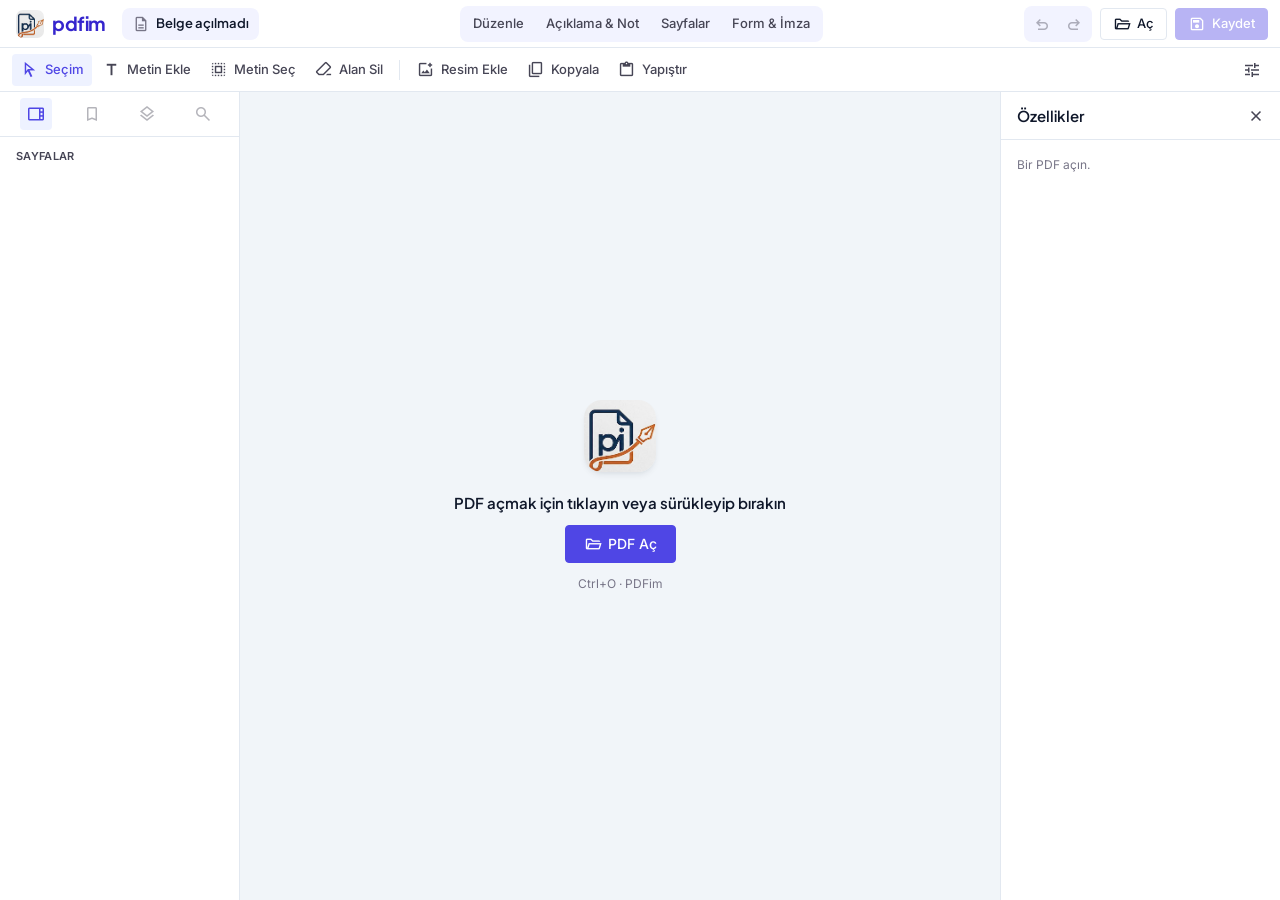
<file: ui/index.html>
<!DOCTYPE html>
<html lang="tr">
<head>
  <meta charset="utf-8">
  <title>PDFim</title>
  <link rel="stylesheet" href="css/tokens.css">
  <link rel="stylesheet" href="css/app.css">
</head>
<body>

<!-- Üst çubuk -->
<header id="topbar">
  <div class="brand">
    <img id="app-logo" src="img/logo.png" alt="">
    <span class="wordmark">pdfim</span>
  </div>
  <div class="doc-chip">
    <span class="ms">description</span>
    <span id="doc-title">Belge açılmadı</span>
  </div>

  <nav id="mode-tabs" aria-label="Çalışma modu">
    <button type="button" data-mode="duzenle">Düzenle</button>
    <button type="button" data-mode="aciklama">Açıklama &amp; Not</button>
    <button type="button" data-mode="sayfalar">Sayfalar</button>
    <button type="button" data-mode="form">Form &amp; İmza</button>
  </nav>

  <div class="topbar-actions">
    <div class="btn-group">
      <button type="button" id="btn-undo" class="icon-btn" title="Geri al (Ctrl+Z)" disabled><span class="ms">undo</span></button>
      <button type="button" id="btn-redo" class="icon-btn" title="Yinele (Ctrl+Y)" disabled><span class="ms">redo</span></button>
    </div>
    <button type="button" id="btn-open" class="btn" title="Aç (Ctrl+O)"><span class="ms">folder_open</span><span class="label">Aç</span></button>
    <button type="button" id="btn-save" class="btn btn-primary" title="Kaydet (Ctrl+S) · Farklı kaydet (Ctrl+Shift+S)" disabled><span class="ms">save</span><span class="label">Kaydet</span></button>
  </div>
</header>

<!-- Araç şeridi -->
<div id="tool-strip" role="toolbar" aria-label="Araçlar">
  <button type="button" class="tool-btn" data-tool="secim" title="Seçim (Ctrl+1) — tıkla: seç, sürükle: taşı, çift tık: düzenle"><span class="ms">arrow_selector_tool</span><span class="label">Seçim</span></button>
  <button type="button" class="tool-btn" data-tool="metin" title="Metin Ekle (Ctrl+2)"><span class="ms">title</span><span class="label">Metin Ekle</span></button>
  <button type="button" class="tool-btn" data-tool="metin-sec" title="Metin Seç (Ctrl+3) — alan sürükle, kopyalanır"><span class="ms">select_all</span><span class="label">Metin Seç</span></button>
  <button type="button" class="tool-btn tool-danger" data-tool="alan-sil" title="Alan Sil (Ctrl+4) — alanın üzeri beyazla kapatılır"><span class="ms">ink_eraser</span><span class="label">Alan Sil</span></button>
  <span class="strip-sep"></span>
  <button type="button" class="tool-btn" data-action="add-image" title="Resim Ekle (Ctrl+I)"><span class="ms">add_photo_alternate</span><span class="label">Resim Ekle</span></button>
  <button type="button" class="tool-btn" data-action="copy" title="Kopyala (Ctrl+C)"><span class="ms">content_copy</span><span class="label">Kopyala</span></button>
  <button type="button" class="tool-btn" data-action="paste" title="Yapıştır (Ctrl+V) — ya da sayfada sağ tık → Buraya yapıştır"><span class="ms">content_paste</span><span class="label">Yapıştır</span></button>
  <span class="strip-spacer"></span>
  <span id="page-counter"></span>
  <button type="button" id="btn-inspector" class="icon-btn" title="Özellikler panelini aç / kapat"><span class="ms">tune</span></button>
</div>

<!-- Açıklama & Not modu şeridi (annot.js) -->
<div id="annot-strip" role="toolbar" aria-label="Açıklama araçları">
  <button type="button" class="tool-btn" data-atool="secim" title="Seç: açıklamaya tıkla, taşı, sil"><span class="ms">arrow_selector_tool</span><span class="label">Seç</span></button>
  <span class="strip-sep"></span>
  <button type="button" class="tool-btn" data-atool="highlight" title="Vurgula: metnin üstünden sürükle"><span class="ms">ink_highlighter</span><span class="label">Vurgula</span></button>
  <button type="button" class="tool-btn" data-atool="underline" title="Altını çiz"><span class="ms">format_underlined</span><span class="label">Altı Çizili</span></button>
  <button type="button" class="tool-btn" data-atool="strikeout" title="Üstünü çiz"><span class="ms">strikethrough_s</span><span class="label">Üstü Çizili</span></button>
  <button type="button" class="tool-btn" data-atool="note" title="Not: tıklanan yere"><span class="ms">sticky_note_2</span><span class="label">Not</span></button>
  <span class="strip-sep"></span>
  <button type="button" class="tool-btn" data-atool="rect" title="Dikdörtgen"><span class="ms">rectangle</span><span class="label">Dikdörtgen</span></button>
  <button type="button" class="tool-btn" data-atool="ellipse" title="Elips"><span class="ms">circle</span><span class="label">Elips</span></button>
  <button type="button" class="tool-btn" data-atool="line" title="Çizgi"><span class="ms">horizontal_rule</span><span class="label">Çizgi</span></button>
  <button type="button" class="tool-btn" data-atool="arrow" title="Ok"><span class="ms">arrow_right_alt</span><span class="label">Ok</span></button>
  <button type="button" class="tool-btn" data-atool="ink" title="Serbest çizim"><span class="ms">draw</span><span class="label">Serbest</span></button>
  <span class="strip-sep"></span>
  <div id="annot-colors" role="group" aria-label="Renk"></div>
  <select id="annot-width" class="fmt-input" title="Çizgi kalınlığı">
    <option value="1">1 pt</option><option value="2" selected>2 pt</option><option value="3">3 pt</option><option value="5">5 pt</option>
  </select>
</div>

<!-- Form & İmza modu şeridi (form.js) -->
<div id="form-strip" role="toolbar" aria-label="Form ve imza">
  <button type="button" class="tool-btn tool-accent" data-fact="signature" title="Çizerek, yazarak ya da resimden imza ekle"><span class="ms">signature</span><span class="label">İmza Ekle</span></button>
  <button type="button" class="tool-btn" data-fact="date" title="Bugünün tarihini tıklanan yere yaz"><span class="ms">calendar_today</span><span class="label">Tarih</span></button>
  <span class="strip-sep"></span>
  <button type="button" class="tool-btn" data-fact="flatten" title="Form alanlarını sayfanın kalıcı parçası yap"><span class="ms">layers_clear</span><span class="label">Formu Düzleştir</span></button>
  <span class="strip-spacer"></span>
  <span class="strip-note"><span class="ms">info</span>Görsel imza; güvenli elektronik imza değildir</span>
</div>

<!-- Sayfalar modu şeridi (pages.js) -->
<div id="page-strip" role="toolbar" aria-label="Sayfa işlemleri">
  <button type="button" class="tool-btn" data-pact="select-all" title="Tümünü seç / bırak (Ctrl+A)"><span class="ms">select_check_box</span><span class="label">Tümünü Seç</span></button>
  <span class="strip-sep"></span>
  <button type="button" class="tool-btn" data-pact="rotate-left" data-needs-sel title="90° sola döndür"><span class="ms">rotate_left</span><span class="label">Sola</span></button>
  <button type="button" class="tool-btn" data-pact="rotate-right" data-needs-sel title="90° sağa döndür"><span class="ms">rotate_right</span><span class="label">Sağa</span></button>
  <button type="button" class="tool-btn" data-pact="duplicate" data-needs-sel title="Çoğalt (Ctrl+D)"><span class="ms">library_add</span><span class="label">Çoğalt</span></button>
  <button type="button" class="tool-btn tool-danger" data-pact="delete" data-needs-sel title="Sil (Del)"><span class="ms">delete</span><span class="label">Sil</span></button>
  <span class="strip-sep"></span>
  <button type="button" class="tool-btn" data-pact="blank" title="Seçimin arkasına boş sayfa ekle"><span class="ms">note_add</span><span class="label">Boş Sayfa</span></button>
  <button type="button" class="tool-btn" data-pact="pdf" title="Seçimin arkasına başka bir PDF'in sayfalarını ekle"><span class="ms">picture_as_pdf</span><span class="label">PDF Ekle</span></button>
  <button type="button" class="tool-btn" data-pact="export" data-needs-sel title="Seçili sayfaları ayrı bir PDF olarak kaydet"><span class="ms">file_export</span><span class="label">Ayrı PDF Kaydet</span></button>
  <span class="strip-spacer"></span>
  <span id="psel-count"></span>
  <div id="card-size" class="seg" role="group" aria-label="Görünüm">
    <button type="button" data-size="kucuk">Küçük</button>
    <button type="button" data-size="orta" class="is-active">Orta</button>
    <button type="button" data-size="buyuk">Büyük</button>
  </div>
</div>

<main id="workspace">
  <!-- Sol ray -->
  <aside id="left-rail">
    <div class="rail-tabs">
      <button type="button" class="icon-btn is-active" title="Sayfalar"><span class="ms">view_sidebar</span></button>
      <button type="button" class="icon-btn" title="Yer imleri (yakında)" disabled><span class="ms">bookmark</span></button>
      <button type="button" class="icon-btn" title="Katmanlar (yakında)" disabled><span class="ms">layers</span></button>
      <button type="button" class="icon-btn" title="Ara (yakında)" disabled><span class="ms">search</span></button>
    </div>
    <div class="rail-head">
      <span class="caps">Sayfalar</span>
      <span id="thumb-count"></span>
    </div>
    <div id="thumb-list"></div>
  </aside>

  <!-- Belge sahnesi -->
  <section id="stage-wrap">
    <div id="stage">
      <div id="status-pill">
        <span class="dot"></span>
        <span id="status-text"></span>
      </div>
      <div id="pages"></div>
    </div>

    <div id="page-grid" tabindex="-1"><div id="page-drop-line" hidden></div></div>

    <div id="empty-state">
      <img src="img/logo.png" alt="">
      <p class="empty-title">PDF açmak için tıklayın veya sürükleyip bırakın</p>
      <button type="button" id="btn-open-empty" class="btn btn-primary btn-lg"><span class="ms">folder_open</span><span>PDF Aç</span></button>
      <p class="empty-hint">Ctrl+O · PDFim <span id="app-version"></span></p>
      <div id="recent-list"></div>
    </div>

    <div id="zoom-bar">
      <div class="zb-group">
        <button type="button" id="page-prev" class="icon-btn" title="Önceki sayfa"><span class="ms">chevron_left</span></button>
        <input id="page-input" type="text" inputmode="numeric" aria-label="Sayfa numarası">
        <span id="page-total">/ 0</span>
        <button type="button" id="page-next" class="icon-btn" title="Sonraki sayfa"><span class="ms">chevron_right</span></button>
      </div>
      <span class="zb-sep"></span>
      <button type="button" id="fit-width" class="btn btn-ghost" title="Genişliğe sığdır (Ctrl+W)"><span class="ms">fit_width</span><span class="label">Genişlik</span></button>
      <button type="button" id="fit-page" class="btn btn-ghost" title="Sayfaya sığdır (Ctrl+Shift+W)"><span class="ms">fit_screen</span><span class="label">Sayfa</span></button>
      <span class="zb-sep"></span>
      <button type="button" id="zoom-out" class="icon-btn" title="Uzaklaş (Ctrl+-)"><span class="ms">zoom_out</span></button>
      <input id="zoom-slider" type="range" min="25" max="400" value="100" aria-label="Yakınlaştırma">
      <span id="zoom-label">100%</span>
      <button type="button" id="zoom-in" class="icon-btn" title="Yakınlaş (Ctrl+=)"><span class="ms">zoom_in</span></button>
    </div>
  </section>

  <!-- Sağ panel -->
  <aside id="inspector">
    <div class="inspector-head">
      <span class="inspector-title">Özellikler</span>
      <button type="button" id="inspector-close" class="icon-btn" title="Kapat"><span class="ms">close</span></button>
    </div>
    <div id="inspector-body">
      <p class="muted">Bir metin ya da resim seçildiğinde özellikleri burada görünür.</p>
    </div>
  </aside>
</main>

<div id="toast" role="status" aria-live="polite"></div>
<div id="page-drag-badge" hidden></div>

<!-- İmza penceresi (signature.js) -->
<div id="sig-modal" class="modal-backdrop" hidden>
  <div class="modal" role="dialog" aria-modal="true" aria-labelledby="sig-title">
    <div class="modal-head">
      <span class="ms modal-icon">signature</span>
      <h2 id="sig-title">İmza Ekle</h2>
      <button type="button" id="sig-close" class="icon-btn" title="Kapat (Esc)"><span class="ms">close</span></button>
    </div>
    <div id="sig-tabs" class="seg seg-wide" role="tablist">
      <button type="button" data-tab="saved" id="sig-tab-saved"><span class="ms">bookmark</span>Kayıtlı</button>
      <button type="button" data-tab="draw"><span class="ms">draw</span>Çiz</button>
      <button type="button" data-tab="type"><span class="ms">title</span>Yaz</button>
      <button type="button" data-tab="upload"><span class="ms">upload</span>Yükle</button>
    </div>

    <div class="sig-pane" data-pane="saved"><div id="sig-saved"></div><p class="muted">Kullanmak için imzaya tıklayın.</p></div>

    <div class="sig-pane" data-pane="draw">
      <div class="sig-pad">
        <canvas id="sig-canvas"></canvas>
        <span id="sig-draw-hint">Fare ya da kalemle buraya imzanızı atın</span>
        <div class="sig-pad-bar">
          <div id="sig-colors">
            <button type="button" data-color="#1e3a8a" class="is-active" style="--c:#1e3a8a" title="Lacivert"></button>
            <button type="button" data-color="#111827" style="--c:#111827" title="Siyah"></button>
            <button type="button" data-color="#2563eb" style="--c:#2563eb" title="Mavi"></button>
          </div>
          <span class="strip-spacer"></span>
          <button type="button" id="sig-undo" class="btn btn-ghost"><span class="ms">undo</span>Son çizgi</button>
          <button type="button" id="sig-clear" class="btn btn-ghost"><span class="ms">refresh</span>Temizle</button>
        </div>
      </div>
    </div>

    <div class="sig-pane" data-pane="type">
      <input id="sig-text" class="fmt-input sig-text" placeholder="Adınız Soyadınız" autocomplete="name" spellcheck="false">
      <div id="sig-fonts"></div>
    </div>

    <div class="sig-pane" data-pane="upload">
      <label class="sig-drop"><input id="sig-file" type="file" accept="image/png,image/jpeg,image/bmp,image/gif"><span class="ms">add_photo_alternate</span><span>Taranmış ya da fotoğraflanmış imza seçin</span></label>
      <label class="sig-check"><input id="sig-clear-bg" type="checkbox" checked> Beyaz arka planı kaldır</label>
      <div id="sig-upload-preview"></div>
    </div>

    <div class="modal-foot">
      <label class="sig-check" id="sig-save-row"><input id="sig-save" type="checkbox" checked> Bu imzayı sonra kullanmak üzere kaydet</label>
      <span class="strip-spacer"></span>
      <button type="button" id="sig-cancel" class="btn">Vazgeç</button>
      <button type="button" id="sig-place" class="btn btn-primary"><span class="ms">check</span>Belgeye Yerleştir</button>
    </div>
    <p class="modal-legal">Bu görsel bir imzadır; 5070 sayılı Elektronik İmza Kanunu kapsamında güvenli elektronik imza yerine geçmez.</p>
  </div>
</div>
<div id="ctx-menu" role="menu"></div>

<!-- Metin düzenlenirken düzenleme kutusunun üstünde yüzer (editbox.js) -->
<div id="fmt-bar" role="toolbar" aria-label="Biçim">
  <input id="fmt-font" list="font-list" class="fmt-input fmt-font" title="Font — boş bırakılırsa orijinal font" autocomplete="off" spellcheck="false">
  <datalist id="font-list"></datalist>
  <span class="fmt-sep"></span>
  <button type="button" id="fmt-size-down" class="icon-btn" title="Küçült"><span class="ms">remove</span></button>
  <input id="fmt-size" class="fmt-input fmt-size" title="Punto" autocomplete="off">
  <button type="button" id="fmt-size-up" class="icon-btn" title="Büyüt"><span class="ms">add</span></button>
  <span class="fmt-sep"></span>
  <button type="button" id="fmt-bold" class="icon-btn" title="Kalın (Ctrl+B)"><span class="ms">format_bold</span></button>
  <button type="button" id="fmt-italic" class="icon-btn" title="İtalik (Ctrl+I)"><span class="ms">format_italic</span></button>
  <button type="button" id="fmt-underline" class="icon-btn" title="Altı çizili (Ctrl+U)"><span class="ms">format_underlined</span></button>
  <label class="fmt-color" title="Metin rengi"><input id="fmt-color" type="color"><span class="ms">format_color_text</span></label>
  <span class="fmt-sep"></span>
  <button type="button" id="fmt-align-left" class="icon-btn" title="Sola yasla (orijinal konum)"><span class="ms">format_align_left</span></button>
  <button type="button" id="fmt-align-center" class="icon-btn" title="Orijinal kutuda ortala"><span class="ms">format_align_center</span></button>
  <button type="button" id="fmt-align-right" class="icon-btn" title="Orijinal kutuda sağa yasla — tablo değerleri için"><span class="ms">format_align_right</span></button>
  <span class="fmt-sep"></span>
  <button type="button" id="fmt-symbols" class="icon-btn" title="Sembol ekle (², °, µ, ± …)"><span class="ms">special_character</span></button>
  <button type="button" id="fmt-reset" class="icon-btn" title="Biçimi orijinaline döndür"><span class="ms">format_clear</span></button>
</div>

<script src="js/core.js"></script>
<script src="js/menu.js"></script>
<script src="js/editbox.js"></script>
<script src="js/layer.js"></script>
<script src="js/inspector.js"></script>
<script src="js/pages.js"></script>
<script src="js/form.js"></script>
<script src="js/signature.js"></script>
<script src="js/annot.js"></script>
<script src="js/app.js"></script>
</body>
</html>
</file>
<file: ui/css/tokens.css>
/* PDFim tasarım değerleri — docs/tasarim/DESIGN.md (Precision Editorial) */

@font-face {
  font-family: "Inter";
  font-style: normal;
  font-weight: 100 900;
  font-display: block;
  src: url("../fonts/inter-latin-wght-normal.woff2") format("woff2");
  unicode-range: U+0000-00FF, U+0131, U+0152-0153, U+02BB-02BC, U+02C6, U+02DA, U+02DC, U+0304, U+0308, U+0329, U+2000-206F, U+20AC, U+2122, U+2191, U+2193, U+2212, U+2215, U+FEFF, U+FFFD;
}
@font-face {   /* Türkçe: Ğ ğ İ Ş ş */
  font-family: "Inter";
  font-style: normal;
  font-weight: 100 900;
  font-display: block;
  src: url("../fonts/inter-latin-ext-wght-normal.woff2") format("woff2");
  unicode-range: U+0100-02BA, U+02BD-02C5, U+02C7-02CC, U+02CE-02D7, U+02DD-02FF, U+0304, U+0308, U+0329, U+1D00-1DBF, U+1E00-1E9F, U+1EF2-1EFF, U+2020, U+20A0-20AB, U+20AD-20C0, U+2113, U+2C60-2C7F, U+A720-A7FF;
}
@font-face {
  font-family: "Plus Jakarta Sans";
  font-style: normal;
  font-weight: 200 800;
  font-display: block;
  src: url("../fonts/plus-jakarta-sans-latin-wght-normal.woff2") format("woff2");
  unicode-range: U+0000-00FF, U+0131, U+0152-0153, U+02BB-02BC, U+02C6, U+02DA, U+02DC, U+0304, U+0308, U+0329, U+2000-206F, U+20AC, U+2122, U+2191, U+2193, U+2212, U+2215, U+FEFF, U+FFFD;
}
@font-face {
  font-family: "Plus Jakarta Sans";
  font-style: normal;
  font-weight: 200 800;
  font-display: block;
  src: url("../fonts/plus-jakarta-sans-latin-ext-wght-normal.woff2") format("woff2");
  unicode-range: U+0100-02BA, U+02BD-02C5, U+02C7-02CC, U+02CE-02D7, U+02DD-02FF, U+0304, U+0308, U+0329, U+1D00-1DBF, U+1E00-1E9F, U+1EF2-1EFF, U+2020, U+20A0-20AB, U+20AD-20C0, U+2113, U+2C60-2C7F, U+A720-A7FF;
}
@font-face {
  font-family: "Material Symbols Outlined";
  font-style: normal;
  font-weight: 100 700;
  font-display: block;   /* yüklenene kadar ikon adı ("folder_open") yazı olarak görünmesin */
  src: url("../fonts/material-symbols-outlined.woff2") format("woff2");
}

:root {
  /* Ana renkler */
  --primary: #4f46e5;
  --primary-hover: #4338ca;
  --primary-deep: #3525cd;
  --primary-tint: #eef2ff;
  --secondary: #3b82f6;
  --danger: #ef4444;
  --danger-deep: #ba1a1a;

  /* Yüzeyler */
  --canvas: #f1f5f9;
  --panel: #ffffff;
  --surface-low: #f2f3ff;
  --surface: #eaedff;
  --field: #f8fafc;
  --border: #e2e8f0;
  --border-soft: rgba(15, 23, 42, 0.08);

  /* Metin */
  --ink: #0f172a;
  --ink-2: #464555;
  --ink-3: #777587;
  --on-primary: #ffffff;

  /* Durum katmanları */
  --hover: rgba(15, 23, 42, 0.05);
  --glass: rgba(255, 255, 255, 0.85);
  --glass-border: rgba(226, 232, 240, 0.8);

  /* Gölgeler (DESIGN.md Elevation 1-3) */
  --shadow-1: 0 1px 3px 0 rgba(15, 23, 42, 0.04), 0 1px 2px -1px rgba(15, 23, 42, 0.04);
  --shadow-2: 0 4px 6px -1px rgba(15, 23, 42, 0.07), 0 2px 4px -2px rgba(15, 23, 42, 0.05);
  --shadow-3: 0 20px 25px -5px rgba(15, 23, 42, 0.1), 0 8px 10px -6px rgba(15, 23, 42, 0.06);
  --shadow-paper: 0 1px 3px rgba(15, 23, 42, 0.08), 0 4px 16px rgba(15, 23, 42, 0.06);

  /* Köşe yarıçapları */
  --r-xs: 2px;
  --r-sm: 4px;
  --r-md: 8px;
  --r-lg: 12px;
  --r-full: 9999px;

  /* Aralıklar (4px taban ızgara) */
  --s-1: 4px;
  --s-2: 8px;
  --s-3: 12px;
  --s-4: 16px;
  --s-5: 20px;
  --s-6: 24px;
  --s-8: 32px;

  /* Yerleşim */
  --topbar-h: 48px;
  --strip-h: 44px;
  --rail-w: 240px;
  --inspector-w: 280px;
  --control-h: 32px;

  /* Yazı */
  --font-ui: "Inter", "Segoe UI", system-ui, sans-serif;
  --font-head: "Plus Jakarta Sans", "Inter", "Segoe UI", sans-serif;
  --font-mono: "Cascadia Mono", Consolas, monospace;
  --fs-label-sm: 11px;
  --fs-body-sm: 12px;
  --fs-label: 13px;
  --fs-body: 14px;
  --fs-title: 15px;
}
</file>
<file: ui/css/app.css>
/* PDFim v2 — uygulama kabuğu. Değerler tokens.css'ten gelir. */

*, *::before, *::after { box-sizing: border-box; }

html, body {
  margin: 0;
  height: 100%;
  overflow: hidden;
}

body {
  display: grid;
  grid-template-rows: var(--topbar-h) var(--strip-h) minmax(0, 1fr);
  font: 400 var(--fs-body)/1.43 var(--font-ui);
  color: var(--ink);
  background: var(--canvas);
  -webkit-font-smoothing: antialiased;
  user-select: none;
}

button, input { font: inherit; color: inherit; }
button { cursor: pointer; }
button:disabled { cursor: default; opacity: 0.4; }
:focus-visible { outline: 2px solid var(--secondary); outline-offset: 2px; }

.ms {
  font-family: "Material Symbols Outlined";
  font-weight: 400;
  font-size: 20px;
  line-height: 1;
  font-style: normal;
  letter-spacing: normal;
  text-transform: none;
  white-space: nowrap;
  font-feature-settings: "liga";
  font-variation-settings: "FILL" 0, "wght" 400, "GRAD" 0, "opsz" 20;
  -webkit-font-smoothing: antialiased;
  flex: none;
}

.caps {
  font-size: var(--fs-label-sm);
  font-weight: 600;
  letter-spacing: 0.03em;
  text-transform: uppercase;
  color: var(--ink-2);
}

.muted { color: var(--ink-3); font-size: var(--fs-body-sm); }

/* ── İnce kaydırma çubukları ─────────────────────────────────────────────── */

::-webkit-scrollbar { width: 10px; height: 10px; }
::-webkit-scrollbar-track { background: transparent; }
::-webkit-scrollbar-thumb {
  background: rgba(15, 23, 42, 0.18);
  border: 3px solid transparent;
  border-radius: var(--r-full);
  background-clip: padding-box;
}
::-webkit-scrollbar-thumb:hover { background-color: rgba(15, 23, 42, 0.32); }
::-webkit-scrollbar-corner { background: transparent; }

/* ── Düğmeler ────────────────────────────────────────────────────────────── */

.icon-btn {
  display: inline-grid;
  place-items: center;
  width: var(--control-h);
  height: var(--control-h);
  padding: 0;
  border: 0;
  border-radius: var(--r-sm);
  background: transparent;
  color: var(--ink-2);
}
.icon-btn:not(:disabled):hover { background: var(--hover); color: var(--ink); }
.icon-btn.is-active { background: var(--primary-tint); color: var(--primary); }

.btn {
  display: inline-flex;
  align-items: center;
  gap: 6px;
  height: var(--control-h);
  padding: 0 12px;
  border: 1px solid var(--border);
  border-radius: var(--r-sm);
  background: var(--panel);
  font-size: var(--fs-label);
  font-weight: 500;
  white-space: nowrap;
}
.btn .ms { font-size: 18px; }
.btn:not(:disabled):hover { background: var(--field); border-color: #cbd5e1; }
.btn:not(:disabled):active { transform: scale(0.98); }

.btn-primary {
  border-color: var(--primary);
  background: var(--primary);
  color: var(--on-primary);
}
.btn-primary:not(:disabled):hover { background: var(--primary-hover); border-color: var(--primary-hover); }

.btn-ghost { border-color: transparent; background: transparent; color: var(--ink-2); }
.btn-ghost:not(:disabled):hover { background: var(--hover); border-color: transparent; color: var(--ink); }

.btn-lg { height: 38px; padding: 0 18px; font-size: var(--fs-body); }

.btn-group {
  display: inline-flex;
  padding: 2px;
  border-radius: var(--r-md);
  background: var(--surface-low);
}

/* ── Üst çubuk ───────────────────────────────────────────────────────────── */

#topbar {
  display: flex;
  align-items: center;
  gap: var(--s-4);
  padding: 0 var(--s-3) 0 var(--s-4);
  background: var(--panel);
  border-bottom: 1px solid var(--border);
  min-width: 0;
}

.brand { display: flex; align-items: center; gap: var(--s-2); flex: none; }
#app-logo { width: 28px; height: 28px; border-radius: 7px; }
.wordmark {
  font-family: var(--font-head);
  font-size: 19px;
  font-weight: 700;
  letter-spacing: -0.02em;
  color: var(--primary-deep);
}

.doc-chip {
  display: flex;
  align-items: center;
  gap: 6px;
  min-width: 0;
  max-width: 320px;
  height: var(--control-h);
  padding: 0 10px;
  border-radius: var(--r-md);
  background: var(--surface-low);
  color: var(--ink-2);
}
.doc-chip .ms { font-size: 18px; color: var(--ink-3); }
#doc-title {
  overflow: hidden;
  text-overflow: ellipsis;
  white-space: nowrap;
  font-family: var(--font-head);
  font-size: var(--fs-label);
  font-weight: 600;
  color: var(--ink);
}

#mode-tabs {
  display: flex;
  gap: 2px;
  margin: 0 auto;
  padding: 3px;
  border-radius: var(--r-md);
  background: var(--surface-low);
}
#mode-tabs button {
  height: 30px;
  padding: 0 14px;
  border: 0;
  border-radius: var(--r-sm);
  background: transparent;
  color: var(--ink-2);
  font-size: var(--fs-label);
  font-weight: 500;
  white-space: nowrap;
}
#mode-tabs button:hover { color: var(--ink); background: rgba(255, 255, 255, 0.6); }
#mode-tabs button.is-active {
  background: var(--panel);
  color: var(--primary);
  font-weight: 600;
  box-shadow: var(--shadow-1), 0 0 0 1px var(--border-soft);
}

.topbar-actions { display: flex; align-items: center; gap: var(--s-2); flex: none; }

/* ── Araç şeridi ─────────────────────────────────────────────────────────── */

#tool-strip {
  display: flex;
  align-items: center;
  gap: 2px;
  padding: 0 var(--s-3);
  background: var(--panel);
  border-bottom: 1px solid var(--border);
  min-width: 0;
}

.tool-btn {
  display: inline-flex;
  align-items: center;
  gap: 6px;
  height: var(--control-h);
  padding: 0 10px;
  border: 0;
  border-radius: var(--r-sm);
  background: transparent;
  color: var(--ink-2);
  font-size: var(--fs-label);
  font-weight: 500;
  white-space: nowrap;
}
.tool-btn .ms { font-size: 19px; }
.tool-btn:hover { background: var(--hover); color: var(--ink); }
.tool-btn.is-active { background: var(--primary-tint); color: var(--primary); }
.tool-danger:hover, .tool-danger.is-active { color: var(--danger-deep); }
.tool-danger.is-active { background: #fef2f2; }

.strip-sep { width: 1px; height: 20px; margin: 0 6px; background: var(--border); }
.strip-spacer { flex: 1; }

#page-counter {
  margin-right: var(--s-2);
  font-size: var(--fs-body-sm);
  font-weight: 500;
  color: var(--ink-2);
  font-variant-numeric: tabular-nums;
}

/* ── Çalışma alanı ───────────────────────────────────────────────────────── */

#workspace {
  display: grid;
  grid-template-columns: var(--rail-w) minmax(0, 1fr) var(--inspector-w);
  min-height: 0;
}
body.inspector-closed #workspace { grid-template-columns: var(--rail-w) minmax(0, 1fr) 0; }
body.inspector-closed #inspector { display: none; }

/* Sol ray */
#left-rail {
  display: flex;
  flex-direction: column;
  min-height: 0;
  background: var(--panel);
  border-right: 1px solid var(--border);
}
.rail-tabs {
  display: flex;
  justify-content: space-around;
  padding: 6px var(--s-2);
  border-bottom: 1px solid var(--border);
}
.rail-head {
  display: flex;
  align-items: center;
  gap: 6px;
  padding: var(--s-3) var(--s-4) var(--s-2);
}
#thumb-count { font-size: var(--fs-label-sm); color: var(--ink-3); font-variant-numeric: tabular-nums; }

#thumb-list {
  flex: 1;
  min-height: 0;
  overflow-y: auto;
  padding: var(--s-1) var(--s-3) var(--s-4);
  display: flex;
  flex-direction: column;
  gap: var(--s-3);
}

.thumb {
  display: flex;
  flex-direction: column;
  align-items: center;
  gap: 6px;
  width: 100%;
  padding: var(--s-2);
  border: 1px solid var(--border);
  border-radius: var(--r-md);
  background: var(--panel);
  flex: none;
}
.thumb:hover { border-color: #cbd5e1; background: var(--field); }
.thumb img {
  display: block;
  width: 100%;
  background: #fff;
  box-shadow: 0 0 0 1px var(--border-soft);
}
.thumb-label {
  font-size: var(--fs-label-sm);
  font-weight: 600;
  color: var(--ink-2);
  font-variant-numeric: tabular-nums;
}
.thumb.is-active {
  border: 2px solid var(--primary);
  padding: 7px;   /* kalın kenarlıkta içerik kaymasın */
  background: var(--surface-low);
  box-shadow: var(--shadow-1);
}
.thumb.is-active .thumb-label { color: var(--primary); }

/* Belge sahnesi */
#stage-wrap { position: relative; min-width: 0; min-height: 0; }

#stage {
  position: absolute;
  inset: 0;
  overflow: auto;
  background: var(--canvas);
}

#status-pill {
  position: sticky;
  top: 12px;
  z-index: 5;
  display: flex;
  align-items: center;
  gap: var(--s-2);
  width: fit-content;
  margin: 12px auto -40px;   /* sahnede yer kaplamasın, sayfaların üstünde yüzsün */
  height: 28px;
  padding: 0 14px;
  border: 1px solid var(--glass-border);
  border-radius: var(--r-full);
  background: var(--glass);
  backdrop-filter: blur(12px);
  box-shadow: var(--shadow-2);
  font-size: var(--fs-body-sm);
  font-weight: 500;
  color: var(--ink-2);
  font-variant-numeric: tabular-nums;
  pointer-events: none;
}
#status-pill .dot { width: 7px; height: 7px; border-radius: 50%; background: var(--primary); }

/* Sayfalar: yakınlaştırınca sahneden genişse yatay kaydırma olsun, sola kırpılmasın.
   Yan boşluk (48px) app.js'teki STAGE_PAD ile aynı olmalı. */
#pages {
  display: flex;
  flex-direction: column;
  align-items: center;
  gap: var(--s-6);
  width: max-content;
  min-width: 100%;
  padding: 48px 48px 96px;   /* altta zoom çubuğunun altında kalmasın */
}

.page {
  position: relative;
  flex: none;
  background: #fff;
  box-shadow: var(--shadow-paper);
}
.page img {
  display: block;
  width: 100%;
  height: 100%;
}

/* Belge yokken */
#empty-state {
  position: absolute;
  inset: 0;
  display: flex;
  flex-direction: column;
  align-items: center;
  justify-content: center;
  gap: var(--s-3);
  background: var(--canvas);
  text-align: center;
}
#empty-state img { width: 72px; height: 72px; border-radius: 18px; box-shadow: var(--shadow-2); margin-bottom: var(--s-2); }
.empty-title {
  margin: 0;
  font-family: var(--font-head);
  font-size: var(--fs-title);
  font-weight: 600;
  color: var(--ink);
}
.empty-hint { margin: 0; font-size: var(--fs-body-sm); color: var(--ink-3); }
.is-hidden { display: none !important; }

body:not(.has-doc) #zoom-bar,
body:not(.has-doc) #status-pill { display: none; }

/* Alt yüzen yakınlaştırma çubuğu */
#zoom-bar {
  position: absolute;
  left: 50%;
  bottom: 20px;
  z-index: 10;
  transform: translateX(-50%);
  display: flex;
  align-items: center;
  gap: 4px;
  padding: 6px;
  border: 1px solid var(--glass-border);
  border-radius: var(--r-lg);
  background: var(--glass);
  backdrop-filter: blur(16px);
  box-shadow: var(--shadow-2);
  white-space: nowrap;
}
.zb-group {
  display: flex;
  align-items: center;
  gap: 2px;
  padding: 0 2px;
  border-radius: var(--r-md);
  background: var(--surface-low);
}
.zb-sep { width: 1px; height: 20px; margin: 0 4px; background: var(--border); }

#page-input {
  width: 40px;
  height: 26px;
  border: 1px solid transparent;
  border-radius: var(--r-sm);
  background: transparent;
  text-align: center;
  font-size: var(--fs-label);
  font-weight: 600;
  color: var(--primary);
  font-variant-numeric: tabular-nums;
  user-select: text;
}
#page-input:focus { outline: none; border-color: var(--primary); background: var(--panel); }
#page-total { font-size: var(--fs-label); color: var(--ink-2); padding-right: 4px; font-variant-numeric: tabular-nums; }

#zoom-slider {
  width: 110px;
  height: 4px;
  margin: 0 4px;
  appearance: none;
  border-radius: var(--r-full);
  background: var(--border);
}
#zoom-slider::-webkit-slider-thumb {
  appearance: none;
  width: 14px;
  height: 14px;
  border: 2px solid #fff;
  border-radius: 50%;
  background: var(--primary);
  box-shadow: 0 1px 3px rgba(15, 23, 42, 0.3);
  cursor: pointer;
}
#zoom-label {
  width: 44px;
  text-align: right;
  font-size: var(--fs-label);
  font-weight: 600;
  color: var(--ink);
  font-variant-numeric: tabular-nums;
}

/* Sağ panel */
#inspector {
  display: flex;
  flex-direction: column;
  min-height: 0;
  background: var(--panel);
  border-left: 1px solid var(--border);
}
.inspector-head {
  display: flex;
  align-items: center;
  justify-content: space-between;
  height: 48px;
  padding: 0 var(--s-2) 0 var(--s-4);
  border-bottom: 1px solid var(--border);
}
.inspector-title { font-family: var(--font-head); font-size: var(--fs-title); font-weight: 600; }
#inspector-body { flex: 1; min-height: 0; overflow-y: auto; padding: var(--s-4); }
#inspector-body p { margin: 0; }

/* Bildirim */
#toast {
  position: fixed;
  right: 20px;
  bottom: 20px;
  z-index: 100;
  max-width: 360px;
  padding: 10px 14px;
  border-radius: var(--r-md);
  background: #283044;
  color: #eef0ff;
  font-size: var(--fs-label);
  box-shadow: var(--shadow-3);
  opacity: 0;
  transform: translateY(8px);
  transition: opacity 0.18s, transform 0.18s;
  pointer-events: none;
}
#toast.is-visible { opacity: 1; transform: none; }

/* Boş ekrandaki son dosyalar */
#recent-list { display: flex; flex-direction: column; gap: 2px; width: 380px; max-width: 90%; margin-top: var(--s-4); }
#recent-list:empty { display: none; }
#recent-list .caps { margin: 0 0 var(--s-1) var(--s-2); }
.recent-item {
  display: flex;
  align-items: center;
  gap: var(--s-2);
  padding: 6px var(--s-2);
  border: 0;
  border-radius: var(--r-sm);
  background: transparent;
  text-align: left;
}
.recent-item:hover { background: var(--panel); box-shadow: var(--shadow-1); }
.recent-item .ms { color: var(--danger); font-size: 20px; }
.recent-name { font-size: var(--fs-label); font-weight: 500; color: var(--ink); }
.recent-dir { font-size: var(--fs-label-sm); color: var(--ink-3); overflow: hidden; text-overflow: ellipsis; white-space: nowrap; }
.recent-text { display: flex; flex-direction: column; min-width: 0; }

/* ── Açıklama & Not modu (annot.js) ──────────────────────────────────────── */

#annot-strip { display: flex; align-items: center; gap: 2px; padding: 0 var(--s-3); background: var(--panel); border-bottom: 1px solid var(--border); min-width: 0; }
body:not(.mode-aciklama) #annot-strip, body.mode-aciklama #tool-strip { display: none; }
#annot-colors { display: flex; gap: 5px; margin: 0 6px; }
#annot-colors button, .annot-swatches button { width: 20px; height: 20px; padding: 0; border: 2px solid #fff; border-radius: 50%; background: var(--c); box-shadow: 0 0 0 1px var(--border); }
#annot-colors button.is-active, .annot-swatches button.is-active { box-shadow: 0 0 0 2px var(--primary); }
#annot-width { height: 28px; width: 70px; margin-left: 4px; }
.annot-swatches { display: flex; gap: 8px; }
.annot-content { width: 100%; resize: vertical; min-height: 64px; padding: 6px; font-family: var(--font-ui); }
#pages[data-atool] .layer { cursor: crosshair; }
#pages[data-atool="secim"] .layer { cursor: default; }
#pages[data-atool="note"] .layer { cursor: copy; }
.annot-hover { outline: 1.5px dashed rgba(79, 70, 229, 0.55); }
.annot-sel { outline: 2px solid var(--primary); background: rgba(79, 70, 229, 0.06); }
.annot-marquee { background: color-mix(in srgb, var(--c) 28%, transparent); outline: 1px dashed var(--c); }
.annot-preview { position: absolute; left: 0; top: 0; width: 100%; height: 100%; overflow: visible; }
.note-pop { position: absolute; z-index: 25; width: 240px; padding: 8px; border: 1px solid #fde68a; border-radius: var(--r-md); background: #fffbeb; box-shadow: var(--shadow-3); }
.note-pop textarea { width: 100%; resize: vertical; padding: 6px; border: 1px solid #fcd34d; border-radius: var(--r-sm); background: #fff; font: 13px/1.4 var(--font-ui); }
.note-pop textarea:focus { outline: 2px solid var(--primary); border-color: transparent; }
.note-pop-bar { display: flex; align-items: center; gap: 6px; margin-top: 6px; }
.note-pop-bar .btn { height: 28px; padding: 0 10px; }
.field-name .ms { font-size: 16px; vertical-align: -3px; margin-right: 6px; color: var(--ink-3); }

/* ── Form & İmza modu (form.js, signature.js) ─────────────────────────────── */

#form-strip { display: flex; align-items: center; gap: 2px; padding: 0 var(--s-3); background: var(--panel); border-bottom: 1px solid var(--border); min-width: 0; }
body:not(.mode-form) #form-strip, body.mode-form #tool-strip { display: none; }
.tool-accent { color: var(--primary); }
.strip-note { display: inline-flex; align-items: center; gap: 6px; font-size: var(--fs-body-sm); color: var(--ink-3); }
.strip-note .ms { font-size: 16px; }

.layer .fields { position: absolute; inset: 0; pointer-events: none; }
.fld {
  position: absolute;
  margin: 0;
  padding: 0 3px;
  border: 1px solid rgba(59, 130, 246, 0.55);
  border-radius: 2px;
  background: rgba(219, 234, 254, 0.55);
  pointer-events: auto;
  font-family: Arial, "Segoe UI", sans-serif;
  color: #0f172a;
}
.fld:hover { border-color: var(--secondary); }
.fld:focus { outline: 2px solid var(--primary); outline-offset: 0; border-color: transparent; }
/* Yazılabilir alanlar opak: altta PDF'in kendi çizdiği değer ikinci kez görünmesin */
.fld-text, .fld-select { background: #f5f9ff; }
.fld-text:focus, .fld-select:focus { background: #fffef5; }
textarea.fld-text { resize: none; padding-top: 2px; line-height: 1.2; }
.fld-checkbox, .fld-radio { cursor: pointer; background: rgba(219, 234, 254, 0.35); padding: 0; }
.fld-radio { border-radius: 50%; }
.fld-checkbox.is-checked, .fld-radio.is-checked { background: rgba(79, 70, 229, 0.12); }
.fld-sign { display: inline-flex; align-items: center; justify-content: center; gap: 6px; border: 1.5px dashed var(--primary); background: rgba(238, 242, 255, 0.85); color: var(--primary); font-weight: 600; font-size: 13px; cursor: pointer; }
.fld.is-readonly { background: rgba(226, 232, 240, 0.5); border-color: rgba(148, 163, 184, 0.6); cursor: not-allowed; }
.place-image { position: absolute; opacity: 0.75; pointer-events: none; }

.field-list { display: flex; flex-direction: column; gap: 2px; max-height: 320px; overflow-y: auto; }
.field-item { display: flex; justify-content: space-between; gap: 8px; padding: 5px 8px; border: 0; border-radius: var(--r-sm); background: transparent; text-align: left; font-size: var(--fs-body-sm); }
.field-item:hover { background: var(--surface-low); }
.field-name { color: var(--ink-2); overflow: hidden; text-overflow: ellipsis; white-space: nowrap; }
.field-val { color: var(--ink); font-weight: 500; overflow: hidden; text-overflow: ellipsis; white-space: nowrap; max-width: 55%; }

.modal-backdrop { position: fixed; inset: 0; z-index: 400; display: grid; place-items: center; background: rgba(15, 23, 42, 0.35); backdrop-filter: blur(2px); }
.modal-backdrop[hidden] { display: none; }
.modal { display: flex; flex-direction: column; gap: var(--s-4); width: min(620px, calc(100vw - 32px)); padding: var(--s-5); border-radius: var(--r-lg); background: var(--panel); box-shadow: var(--shadow-3); }
.modal-head { display: flex; align-items: center; gap: var(--s-2); }
.modal-head h2 { flex: 1; margin: 0; font-family: var(--font-head); font-size: 18px; font-weight: 600; }
.modal-icon { display: inline-grid; place-items: center; width: 32px; height: 32px; border-radius: var(--r-md); background: var(--primary-tint); color: var(--primary); }
.modal-foot { display: flex; align-items: center; gap: var(--s-2); }
.modal-legal { margin: 0; padding-top: var(--s-3); border-top: 1px solid var(--border); font-size: var(--fs-label-sm); color: var(--ink-3); }
.seg-wide { display: flex; }
.seg-wide button { flex: 1; display: inline-flex; align-items: center; justify-content: center; gap: 6px; height: 32px; }
.seg-wide button .ms { font-size: 18px; }
.seg-wide button[hidden] { display: none; }
.sig-pane[hidden] { display: none; }
.sig-pad { position: relative; border: 1px solid var(--border); border-radius: var(--r-md); background: #fff; }
#sig-canvas { display: block; width: 100%; height: 200px; touch-action: none; cursor: crosshair; }
#sig-draw-hint { position: absolute; top: 88px; left: 0; right: 0; text-align: center; color: var(--ink-3); font-size: var(--fs-body-sm); pointer-events: none; }
#sig-draw-hint[hidden] { display: none; }
.sig-pad-bar { display: flex; align-items: center; gap: 4px; padding: 6px 8px; border-top: 1px dashed var(--border); }
#sig-colors { display: flex; gap: 6px; }
#sig-colors button { width: 20px; height: 20px; padding: 0; border: 2px solid #fff; border-radius: 50%; background: var(--c); box-shadow: 0 0 0 1px var(--border); }
#sig-colors button.is-active { box-shadow: 0 0 0 2px var(--primary); }
.sig-text { width: 100%; height: 36px; font-size: var(--fs-body); }
#sig-fonts { display: grid; grid-template-columns: 1fr 1fr; gap: 8px; margin-top: var(--s-3); max-height: 230px; overflow-y: auto; }
.sig-font { height: 64px; padding: 0 12px; border: 1px solid var(--border); border-radius: var(--r-md); background: #fff; color: #1e3a8a; font-size: 26px; overflow: hidden; text-overflow: ellipsis; white-space: nowrap; }
.sig-font.is-active { border: 2px solid var(--primary); background: var(--primary-tint); }
.sig-drop { display: flex; flex-direction: column; align-items: center; gap: 6px; padding: 24px; border: 1.5px dashed #cbd5e1; border-radius: var(--r-md); color: var(--ink-2); cursor: pointer; font-size: var(--fs-body-sm); }
.sig-drop:hover { border-color: var(--primary); color: var(--primary); }
.sig-drop input { display: none; }
.sig-drop .ms { font-size: 28px; }
.sig-check { display: inline-flex; align-items: center; gap: 6px; font-size: var(--fs-body-sm); color: var(--ink-2); }
.sig-check[hidden] { display: none; }
#sig-upload-preview { display: grid; place-items: center; min-height: 0; margin-top: var(--s-3); background: repeating-conic-gradient(#f1f5f9 0% 25%, #fff 0% 50%) 50% / 16px 16px; border-radius: var(--r-md); }
#sig-upload-preview:empty { display: none; }
#sig-upload-preview img { max-width: 100%; max-height: 160px; padding: 8px; }
#sig-saved { display: grid; grid-template-columns: repeat(3, 1fr); gap: 8px; }
.sig-saved-item { position: relative; display: grid; place-items: center; height: 90px; border: 1px solid var(--border); border-radius: var(--r-md); background: #fff; }
.sig-saved-item:hover { border-color: var(--primary); }
.sig-saved-item img { max-width: 90%; max-height: 70px; cursor: pointer; }
.sig-del { position: absolute; top: 2px; right: 2px; width: 24px; height: 24px; }
.sig-del .ms { font-size: 16px; }
#sig-place[hidden] { display: none; }

/* ── Sayfalar modu (pages.js) ────────────────────────────────────────────── */

#page-strip {
  display: flex;
  align-items: center;
  gap: 2px;
  padding: 0 var(--s-3);
  background: var(--panel);
  border-bottom: 1px solid var(--border);
  min-width: 0;
}
body:not(.mode-sayfalar) #page-strip,
body.mode-sayfalar #tool-strip,
body.mode-sayfalar #stage,
body.mode-sayfalar #zoom-bar { display: none; }
body:not(.mode-sayfalar) #page-grid { display: none; }
#psel-count { margin-right: var(--s-3); font-size: var(--fs-body-sm); font-weight: 500; color: var(--ink-2); font-variant-numeric: tabular-nums; }

.seg { display: inline-flex; padding: 2px; border-radius: var(--r-md); background: var(--surface-low); }
.seg button { height: 26px; padding: 0 10px; border: 0; border-radius: var(--r-sm); background: transparent; color: var(--ink-2); font-size: var(--fs-body-sm); font-weight: 500; }
.seg button.is-active { background: var(--panel); color: var(--primary); box-shadow: var(--shadow-1); }

#page-grid {
  position: absolute;
  inset: 0;
  overflow: auto;
  display: flex;
  flex-wrap: wrap;
  align-content: flex-start;
  gap: 18px;
  padding: 24px 28px 48px;
  background: var(--canvas);
  outline: none;
}
.pcard {
  position: relative;
  display: flex;
  flex-direction: column;
  gap: 6px;
  width: calc(var(--card-w) + 18px);
  padding: 8px;
  border: 1px solid var(--border);
  border-radius: var(--r-md);
  background: var(--panel);
  box-shadow: var(--shadow-1);
  cursor: grab;
  user-select: none;
}
.pcard:hover { border-color: #cbd5e1; }
.pcard.is-selected { border: 2px solid var(--primary); padding: 7px; background: var(--surface-low); }
body.is-page-dragging .pcard.is-selected { opacity: 0.45; }
body.is-page-dragging, body.is-page-dragging .pcard { cursor: grabbing; }
.pcard-head { display: flex; align-items: center; justify-content: space-between; }
.pcard-num { padding: 1px 6px; border-radius: var(--r-sm); background: var(--surface-low); font-size: var(--fs-body-sm); font-weight: 600; color: var(--ink-2); }
.pcard.is-selected .pcard-num { background: var(--primary-tint); color: var(--primary); }
.pcard-check { display: inline-grid; place-items: center; width: 24px; height: 24px; padding: 0; border: 0; border-radius: var(--r-sm); background: transparent; color: var(--ink-3); cursor: pointer; }
.pcard-check:hover { background: var(--hover); }
.pcard.is-selected .pcard-check { color: var(--primary); }
.pcard-check .ms { font-size: 20px; }
.pcard-img img { display: block; width: var(--card-w); background: #fff; box-shadow: 0 0 0 1px var(--border-soft); }
.pcard-foot { font-size: var(--fs-label-sm); color: var(--ink-3); font-variant-numeric: tabular-nums; }
.pcard.is-selected .pcard-foot { color: var(--primary); }
.pcard-add {
  display: flex;
  flex-direction: column;
  align-items: center;
  justify-content: center;
  gap: 8px;
  width: calc(var(--card-w) + 18px);
  min-height: 160px;
  padding: 12px;
  border: 1.5px dashed #cbd5e1;
  border-radius: var(--r-md);
  text-align: center;
  color: var(--ink-2);
}
.pcard-add > .ms { font-size: 28px; color: var(--primary); }
.pcard-add p { margin: 0; font-size: var(--fs-body-sm); font-weight: 500; }
.pcard-add-actions { display: flex; flex-wrap: wrap; justify-content: center; gap: 6px; }
#page-drop-line { position: absolute; width: 3px; border-radius: 3px; background: var(--secondary); pointer-events: none; box-shadow: 0 0 0 3px rgba(59, 130, 246, 0.2); }
#page-drop-line[hidden] { display: none; }
#page-drag-badge { position: fixed; z-index: 300; padding: 4px 10px; border-radius: var(--r-full); background: var(--primary); color: #fff; font-size: var(--fs-body-sm); font-weight: 600; box-shadow: var(--shadow-2); pointer-events: none; }
#page-drag-badge[hidden] { display: none; }
.chip-list { display: flex; flex-wrap: wrap; gap: 4px; }
.chip { padding: 2px 8px; border-radius: var(--r-full); background: var(--primary-tint); color: var(--primary); font-size: var(--fs-label-sm); font-weight: 600; font-variant-numeric: tabular-nums; }
.quick-grid { display: grid; grid-template-columns: 1fr 1fr; gap: 6px; }
.quick-grid .btn { justify-content: center; }

/* ── Sayfa katmanı (layer.js) ────────────────────────────────────────────── */

.layer { position: absolute; inset: 0; }
#pages[data-tool="metin-sec"] .layer,
#pages[data-tool="alan-sil"] .layer,
#pages.is-placing .layer { cursor: crosshair !important; }

.layer .lx { position: absolute; pointer-events: none; }

/* Seçim vurgusu: DESIGN.md "Active Area Highlight" */
.hover-box { background: rgba(79, 70, 229, 0.06); outline: 1px solid rgba(79, 70, 229, 0.35); }
.hover-box.is-image { background: transparent; outline: 1.5px dashed rgba(79, 70, 229, 0.6); }
.sel-span { background: rgba(79, 70, 229, 0.08); outline: 1.5px dashed var(--primary); }
.drag-ghost { background: rgba(79, 70, 229, 0.18); outline: 2px solid var(--primary); }
.word-hl { background: rgba(59, 130, 246, 0.28); }

.img-box.is-selected { outline: 1.5px solid var(--primary); background: rgba(79, 70, 229, 0.06); }
.img-box .handle {
  position: absolute;
  width: 9px;
  height: 9px;
  margin: -4.5px 0 0 -4.5px;
  border: 1.5px solid var(--primary);
  background: #fff;
  pointer-events: none;   /* tutamaç isabeti layer.js'te koordinatla hesaplanır */
}

.guide { background: #ec4899; }
.guide-v { top: 0; bottom: 0; width: 1px; }
.guide-h { left: 0; right: 0; height: 1px; }

.marquee { background: rgba(59, 130, 246, 0.14); outline: 1px solid var(--secondary); }
.marquee.is-erase { background: rgba(239, 68, 68, 0.12); outline: 1px dashed var(--danger); }

.place-ghost { white-space: pre; opacity: 0.55; }

/* Düzenleme uygulanırken yeni görüntü gelene kadar (editbox.js showPending) */
.pending-cover { position: absolute; background: #fff; pointer-events: none; }
.pending-text { position: absolute; white-space: pre; overflow: visible; pointer-events: none; }
.place-base { width: 46px; border-top: 1px dashed #f59e0b; }

/* ── Metin düzenleme kutusu (editbox.js) ─────────────────────────────────── */

.edit-box {
  position: absolute;
  z-index: 20;
  margin: 0;
  padding: 1px 3px;
  border: 0;
  border-radius: var(--r-xs);
  outline: 2px solid var(--primary);
  background: #fffef5;
  box-shadow: 0 0 0 4px rgba(79, 70, 229, 0.15);
  line-height: 1;
  user-select: text;
}

#fmt-bar {
  position: absolute;
  z-index: 30;
  display: none;
  align-items: center;
  gap: 2px;
  padding: 4px;
  border: 1px solid var(--glass-border);
  border-radius: var(--r-md);
  background: var(--glass);
  backdrop-filter: blur(16px);
  box-shadow: var(--shadow-2);
  white-space: nowrap;
  cursor: default;
}
#fmt-bar.is-open { display: flex; }
#fmt-bar .icon-btn { width: 28px; height: 28px; }
#fmt-bar .icon-btn .ms { font-size: 18px; }
.fmt-sep { width: 1px; height: 18px; margin: 0 3px; background: var(--border); }
.fmt-input {
  height: 28px;
  padding: 0 6px;
  border: 1px solid var(--border);
  border-radius: var(--r-sm);
  background: var(--field);
  font-size: var(--fs-body-sm);
  user-select: text;
}
.fmt-input:focus { outline: none; border-color: var(--primary); background: var(--panel); }
.fmt-font { width: 170px; }
.fmt-size { width: 44px; text-align: center; font-variant-numeric: tabular-nums; }
.fmt-color {
  position: relative;
  display: inline-grid;
  place-items: center;
  width: 28px;
  height: 28px;
  border-radius: var(--r-sm);
  cursor: pointer;
}
.fmt-color:hover { background: var(--hover); }
.fmt-color .ms { font-size: 18px; }
.fmt-color input { position: absolute; inset: 0; opacity: 0; cursor: pointer; }

/* ── Sağ tık menüsü (menu.js) ────────────────────────────────────────────── */

#ctx-menu {
  position: fixed;
  z-index: 200;
  display: none;
  min-width: 220px;
  padding: 4px;
  border: 1px solid var(--glass-border);
  border-radius: var(--r-md);
  background: rgba(255, 255, 255, 0.94);
  backdrop-filter: blur(12px);
  box-shadow: var(--shadow-3);
}
#ctx-menu.is-open { display: block; }
.menu-item {
  display: flex;
  align-items: center;
  gap: 10px;
  width: 100%;
  height: 30px;
  padding: 0 10px 0 8px;
  border: 0;
  border-radius: var(--r-sm);
  background: transparent;
  font-size: var(--fs-label);
  text-align: left;
  white-space: nowrap;
}
.menu-item .ms { width: 18px; font-size: 18px; color: var(--ink-3); }
.menu-item:not(:disabled):hover { background: var(--primary-tint); color: var(--primary); }
.menu-item:not(:disabled):hover .ms { color: var(--primary); }
.menu-item.is-danger:not(:disabled):hover { background: #fef2f2; color: var(--danger-deep); }
.menu-item.is-danger:not(:disabled):hover .ms { color: var(--danger-deep); }
.menu-label { flex: 1; overflow: hidden; text-overflow: ellipsis; max-width: 320px; }
.menu-hint { font-size: var(--fs-label-sm); color: var(--ink-3); }
.menu-sep { height: 1px; margin: 4px 6px; background: var(--border); }

/* ── Özellikler paneli (inspector.js) ────────────────────────────────────── */

.insp-section { display: flex; flex-direction: column; gap: var(--s-2); margin-bottom: var(--s-5); }
.insp-row { display: flex; justify-content: space-between; gap: var(--s-3); font-size: var(--fs-body-sm); color: var(--ink-2); }
.insp-value {
  display: inline-flex;
  align-items: center;
  gap: 6px;
  min-width: 0;
  overflow: hidden;
  text-overflow: ellipsis;
  white-space: nowrap;
  color: var(--ink);
  font-weight: 500;
  font-variant-numeric: tabular-nums;
}
.insp-quote {
  padding: var(--s-2) var(--s-3);
  border-left: 2px solid var(--primary);
  border-radius: var(--r-sm);
  background: var(--surface-low);
  font-size: var(--fs-body-sm);
  overflow-wrap: anywhere;
  user-select: text;
}
.swatch { width: 12px; height: 12px; border-radius: 3px; box-shadow: inset 0 0 0 1px rgba(15, 23, 42, 0.15); }
.align-grid { display: grid; grid-template-columns: repeat(6, 1fr); gap: 2px; padding: 3px; border-radius: var(--r-md); background: var(--surface-low); }
.align-grid .icon-btn { width: 100%; }
.align-grid .icon-btn:hover { background: var(--panel); color: var(--primary); }
.insp-actions { display: flex; flex-wrap: wrap; gap: var(--s-2); margin: var(--s-4) 0 var(--s-5); }
#inspector-body .muted { margin: 0 0 var(--s-3); }
.btn-danger { color: var(--danger-deep); }
.btn-danger:not(:disabled):hover { background: #fef2f2; border-color: #fecaca; }

/* ── Dar pencere ─────────────────────────────────────────────────────────── */

@media (max-width: 1180px) {
  #tool-strip .label, #zoom-bar .label, #page-strip .label, #form-strip .label { display: none; }
}
@media (max-width: 1560px) {
  #annot-strip .label { display: none; }
  .tool-btn { padding: 0 8px; }
  #mode-tabs button { padding: 0 10px; }
}
@media (max-width: 1060px) {
  :root { --rail-w: 200px; --inspector-w: 240px; }
  .doc-chip { max-width: 180px; }
  .topbar-actions .label { display: none; }
  .wordmark { display: none; }
}
</file>
